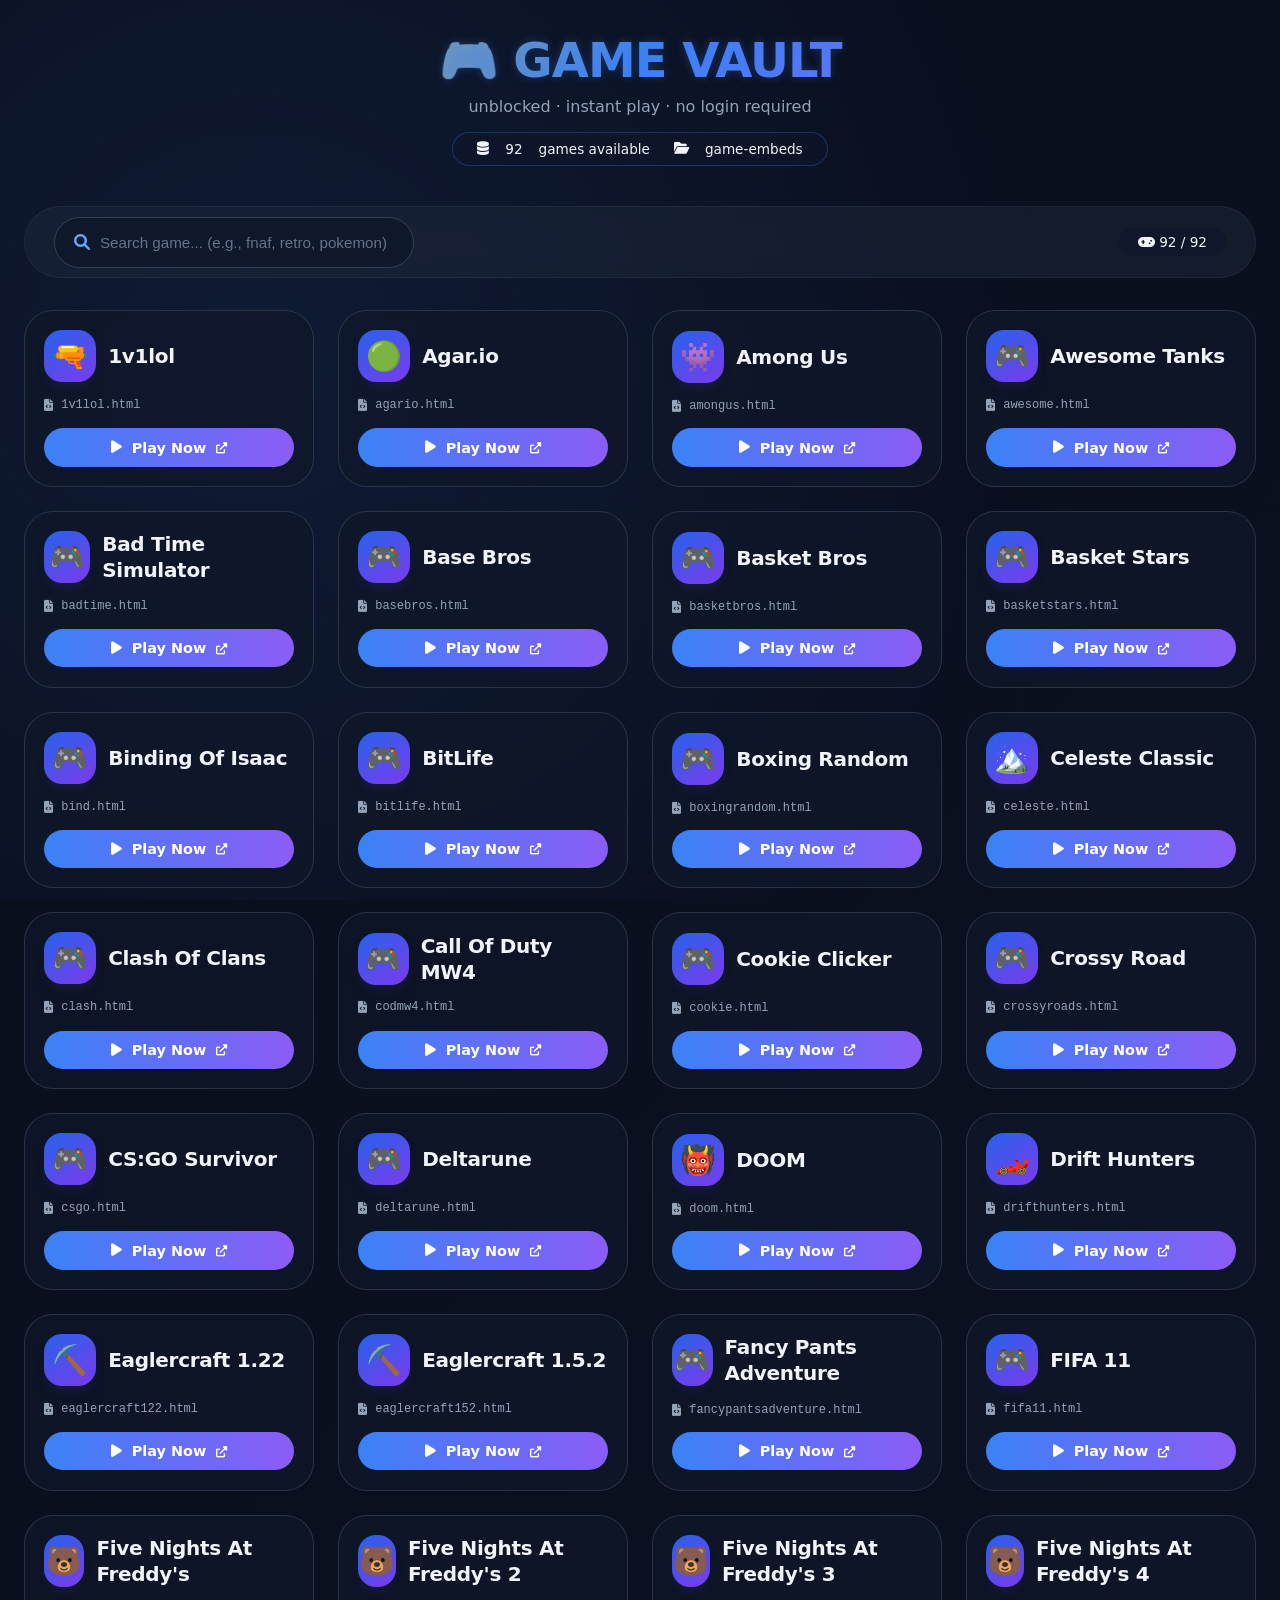
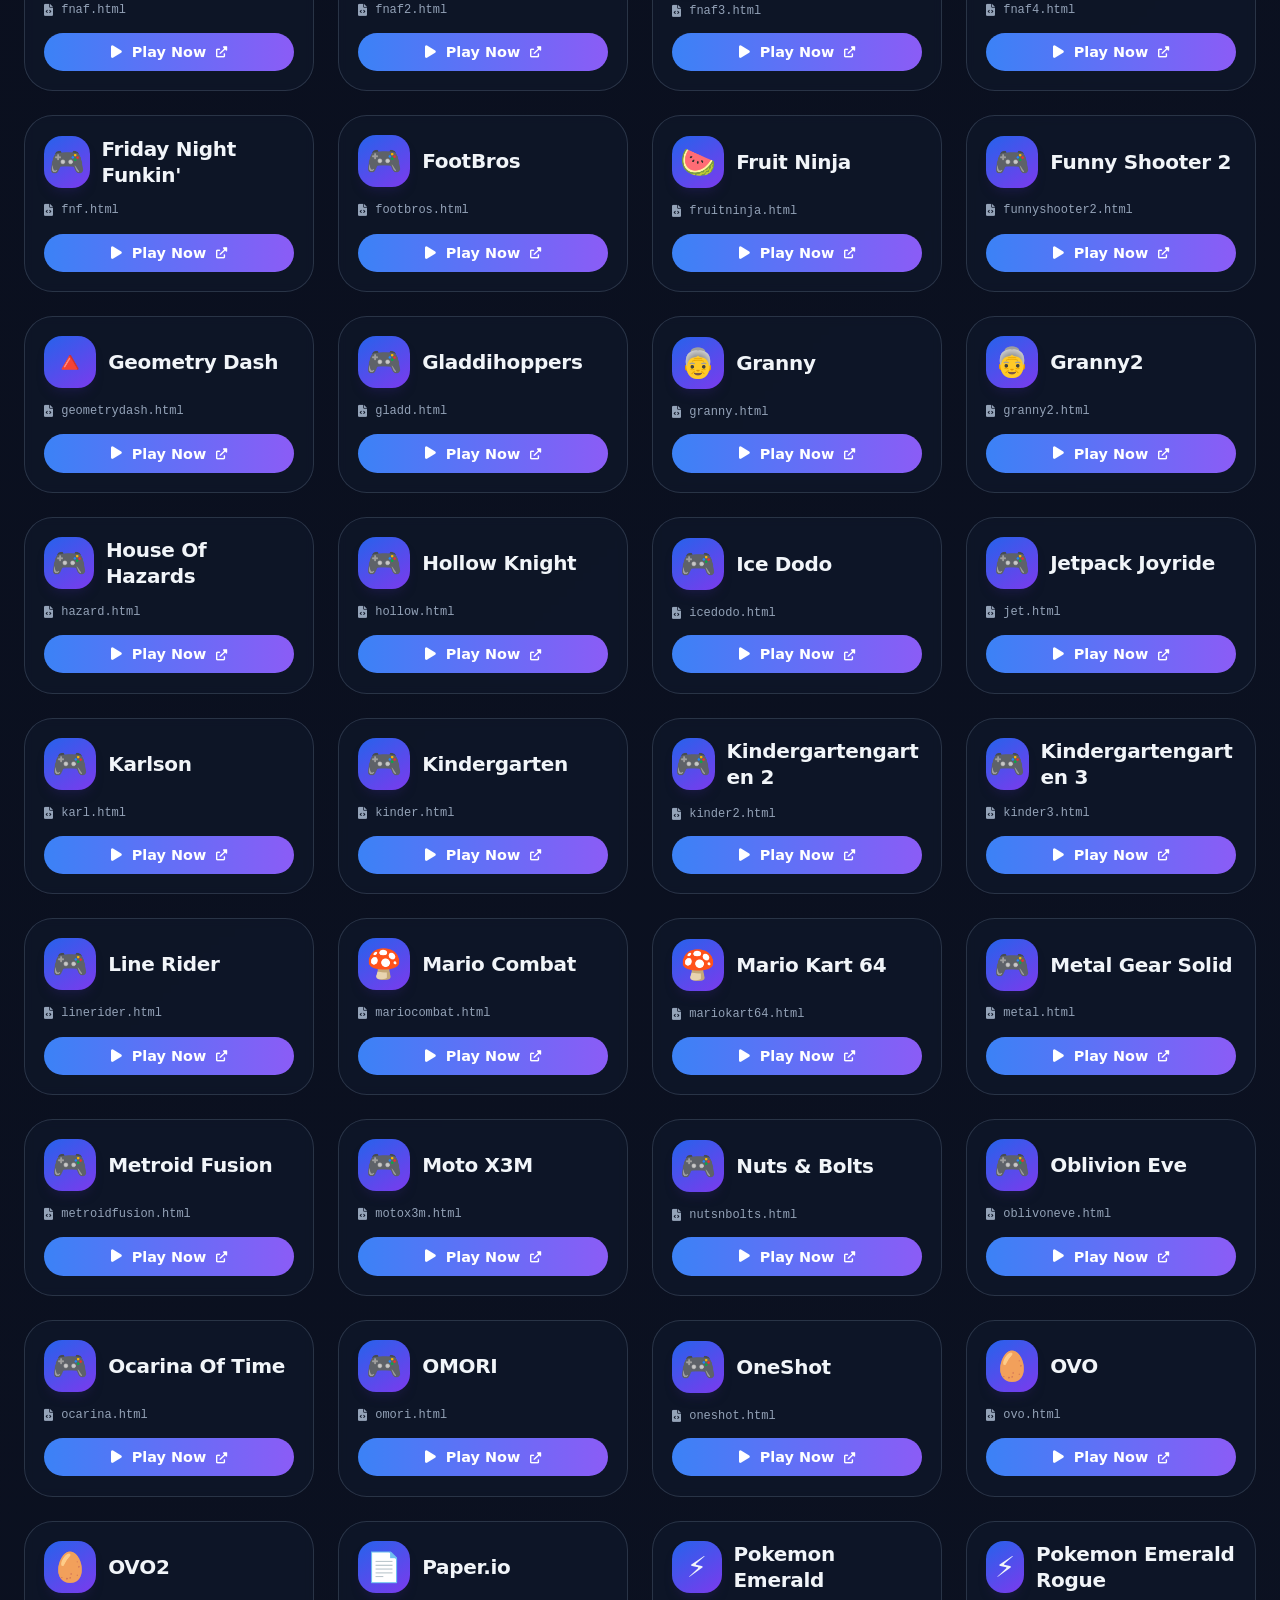
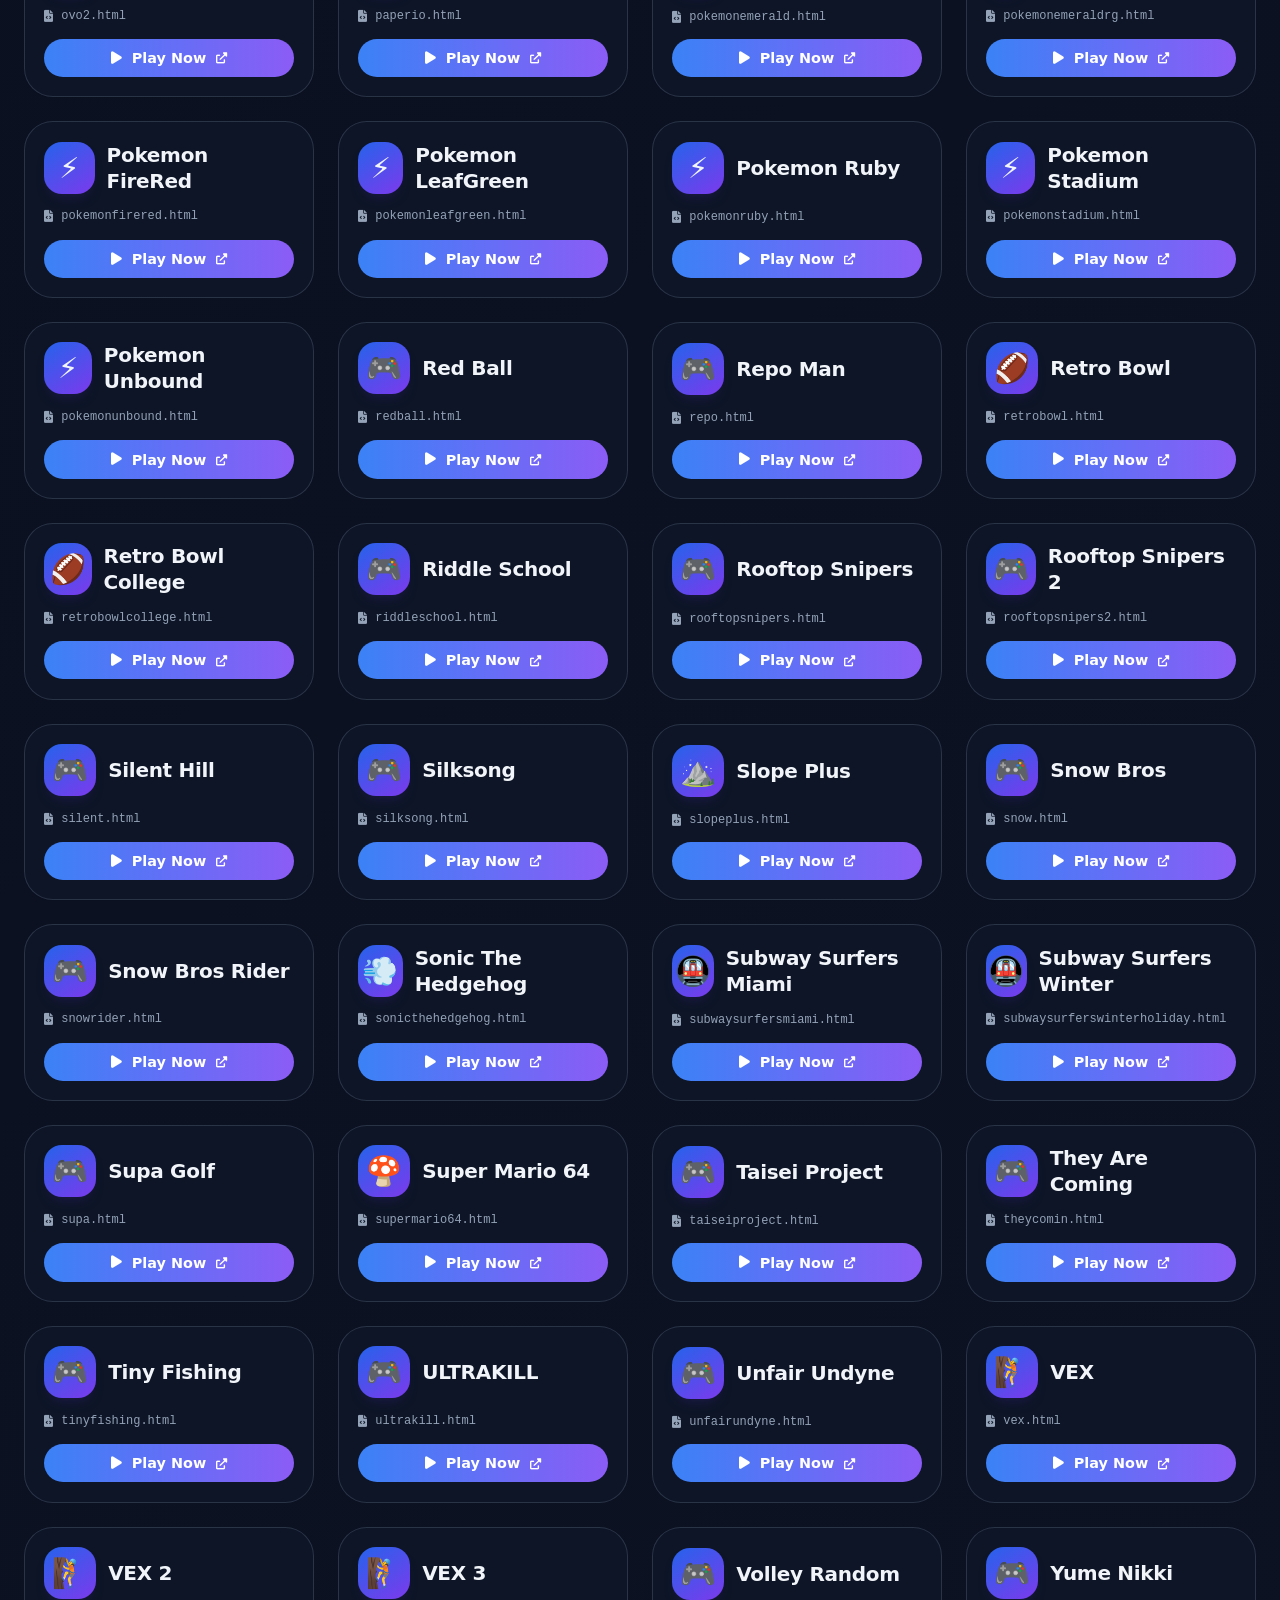
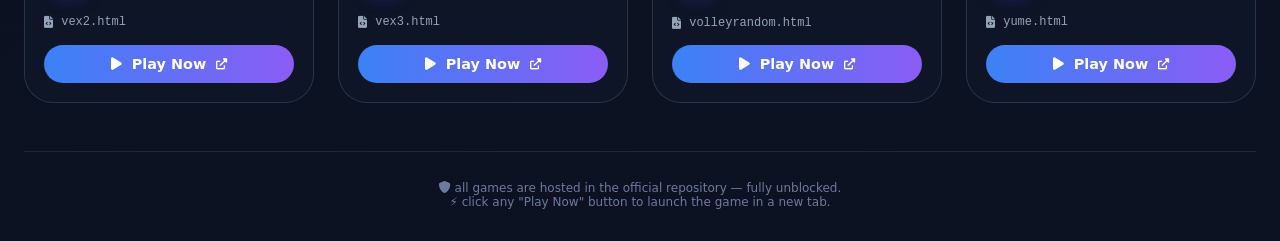
<file: index.html>
<!DOCTYPE html>
<html lang="en">
<head>
  <meta charset="UTF-8">
  <meta name="viewport" content="width=device-width, initial-scale=1.0, user-scalable=yes">
  <title>🎮 Game Vault · Unblocked Games Hub</title>
  <meta name="description" content="Massive collection of unblocked games — 1v1.lol, Retro Bowl, FNAF, Minecraft, and more. Play free directly in your browser.">
  <meta name="author" content="The Gamerz">
  <style>
    * {
      margin: 0;
      padding: 0;
      box-sizing: border-box;
    }

    body {
      background: linear-gradient(135deg, #0a0f1e 0%, #0c1222 100%);
      font-family: 'Segoe UI', 'Poppins', 'Inter', system-ui, -apple-system, sans-serif;
      color: #f1f5f9;
      min-height: 100vh;
      padding: 2rem 1.5rem;
    }

    /* animated bg glow */
    body::before {
      content: "";
      position: fixed;
      top: 0;
      left: 0;
      width: 100%;
      height: 100%;
      background: radial-gradient(circle at 20% 40%, rgba(59,130,246,0.1), transparent 70%);
      pointer-events: none;
      z-index: 0;
    }

    .container {
      max-width: 1400px;
      margin: 0 auto;
      position: relative;
      z-index: 2;
    }

    /* header */
    .hero {
      text-align: center;
      margin-bottom: 2.5rem;
    }

    .glow-text {
      font-size: 3rem;
      font-weight: 800;
      background: linear-gradient(135deg, #facc15, #3b82f6, #a855f7);
      background-clip: text;
      -webkit-background-clip: text;
      color: transparent;
      letter-spacing: -0.02em;
      text-shadow: 0 0 10px rgba(59,130,246,0.3);
    }

    .sub {
      color: #94a3b8;
      margin-top: 0.5rem;
      font-size: 1rem;
    }

    .stats-bar {
      background: rgba(15, 23, 42, 0.6);
      backdrop-filter: blur(8px);
      border-radius: 60px;
      display: inline-flex;
      align-items: center;
      gap: 1rem;
      padding: 0.5rem 1.5rem;
      margin-top: 1rem;
      border: 1px solid rgba(59,130,246,0.3);
      font-size: 0.85rem;
    }

    /* search & filter */
    .controls {
      display: flex;
      justify-content: space-between;
      align-items: center;
      flex-wrap: wrap;
      gap: 1rem;
      margin: 2rem 0 2rem;
      background: rgba(30, 41, 59, 0.5);
      backdrop-filter: blur(8px);
      border-radius: 80px;
      padding: 0.6rem 1.8rem;
      border: 1px solid rgba(255,255,255,0.05);
    }

    .search-box {
      display: flex;
      align-items: center;
      background: #0f172a;
      border-radius: 48px;
      padding: 0.4rem 1.2rem;
      gap: 10px;
      border: 1px solid #334155;
      flex: 1;
      max-width: 360px;
    }

    .search-box i {
      color: #60a5fa;
    }

    .search-box input {
      background: transparent;
      border: none;
      outline: none;
      color: white;
      font-size: 0.95rem;
      padding: 0.6rem 0;
      width: 100%;
    }

    .search-box input::placeholder {
      color: #64748b;
    }

    .counter {
      background: #0f172a;
      padding: 0.4rem 1.2rem;
      border-radius: 40px;
      font-weight: 500;
      font-size: 0.85rem;
    }

    /* game grid */
    .games-grid {
      display: grid;
      grid-template-columns: repeat(auto-fill, minmax(280px, 1fr));
      gap: 1.5rem;
      margin-top: 1rem;
    }

    /* game card */
    .game-card {
      background: rgba(15, 23, 42, 0.75);
      backdrop-filter: blur(4px);
      border-radius: 1.8rem;
      padding: 1.2rem;
      transition: all 0.25s ease;
      border: 1px solid rgba(71, 85, 105, 0.5);
      display: flex;
      flex-direction: column;
      cursor: pointer;
    }

    .game-card:hover {
      transform: translateY(-5px);
      border-color: #3b82f6;
      background: rgba(30, 41, 59, 0.9);
      box-shadow: 0 20px 30px -15px rgba(0,0,0,0.5);
    }

    .card-header {
      display: flex;
      align-items: center;
      gap: 12px;
      margin-bottom: 1rem;
    }

    .game-icon {
      width: 52px;
      height: 52px;
      background: linear-gradient(145deg, #2563eb, #7c3aed);
      border-radius: 18px;
      display: flex;
      align-items: center;
      justify-content: center;
      font-size: 1.8rem;
      box-shadow: 0 8px 12px -6px #1e1b4b;
    }

    .game-title {
      font-size: 1.25rem;
      font-weight: 700;
      letter-spacing: -0.3px;
      word-break: break-word;
      line-height: 1.3;
    }

    .play-btn {
      margin-top: auto;
      background: linear-gradient(90deg, #3b82f6, #8b5cf6);
      border: none;
      padding: 0.7rem 0;
      border-radius: 60px;
      font-weight: 600;
      font-size: 0.9rem;
      color: white;
      display: flex;
      align-items: center;
      justify-content: center;
      gap: 10px;
      transition: all 0.2s;
      text-decoration: none;
      text-align: center;
    }

    .play-btn:hover {
      background: linear-gradient(90deg, #2563eb, #7c3aed);
      gap: 14px;
    }

    .empty-state {
      text-align: center;
      padding: 4rem 2rem;
      background: rgba(0,0,0,0.3);
      border-radius: 2rem;
      grid-column: 1 / -1;
    }

    footer {
      text-align: center;
      margin-top: 3rem;
      padding-top: 1.8rem;
      border-top: 1px solid rgba(148,163,184,0.15);
      font-size: 0.75rem;
      color: #6c7a9e;
    }

    @media (max-width: 640px) {
      body { padding: 1rem; }
      .glow-text { font-size: 2rem; }
      .controls { border-radius: 32px; flex-direction: column; align-items: stretch; }
      .search-box { max-width: 100%; }
    }
  </style>
</head>
<body>

<div class="container">
  <div class="hero">
    <h1 class="glow-text">🎮 GAME VAULT</h1>
    <div class="sub">unblocked · instant play · no login required</div>
    <div class="stats-bar">
      <i class="fas fa-database"></i> <span id="gameCountDisplay">loading...</span> games available
      <i class="fas fa-folder-open" style="margin-left: 8px;"></i> <span>game-embeds</span>
    </div>
  </div>

  <div class="controls">
    <div class="search-box">
      <i class="fas fa-search"></i>
      <input type="text" id="searchInput" placeholder="Search game... (e.g., fnaf, retro, pokemon)">
    </div>
    <div class="counter">
      <i class="fas fa-gamepad"></i> <span id="visibleCount">0</span> / <span id="totalCount">0</span>
    </div>
  </div>

  <div id="gamesContainer" class="games-grid">
    <div style="text-align: center; padding: 3rem;"><i class="fas fa-spinner fa-pulse"></i> loading game library...</div>
  </div>
  <footer>
    <i class="fas fa-shield-alt"></i> all games are hosted in the official repository — fully unblocked.<br>
    ⚡ click any "Play Now" button to launch the game in a new tab.
  </footer>
</div>

<script>
  // --------------------------------------------------------------
  // BASE URL: updated to your new GitHub username
  // --------------------------------------------------------------
  const BASE_URL = "https://the-gamerz.github.io/unblockedgames/game-embeds/";

  // --------------------------------------------------------------
  // COMPLETE GAME LIST (extracted from your provided list)
  // 90+ games, exactly as named
  // --------------------------------------------------------------
  const GAME_FILES = [
    "1v1lol.html",
    "agario.html",
    "amongus.html",
    "awesome.html",
    "badtime.html",
    "basebros.html",
    "basketbros.html",
    "basketstars.html",
    "bind.html",
    "bitlife.html",
    "boxingrandom.html",
    "celeste.html",
    "clash.html",
    "codmw4.html",
    "cookie.html",
    "crossyroads.html",
    "csgo.html",
    "deltarune.html",
    "doom.html",
    "drifthunters.html",
    "eaglercraft122.html",
    "eaglercraft152.html",
    "fancypantsadventure.html",
    "fifa11.html",
    "fnaf.html",
    "fnaf2.html",
    "fnaf3.html",
    "fnaf4.html",
    "fnf.html",
    "footbros.html",
    "fruitninja.html",
    "funnyshooter2.html",
    "geometrydash.html",
    "gladd.html",
    "granny.html",
    "granny2.html",
    "hazard.html",
    "hollow.html",
    "icedodo.html",
    "jet.html",
    "karl.html",
    "kinder.html",
    "kinder2.html",
    "kinder3.html",
    "linerider.html",
    "mariocombat.html",
    "mariokart64.html",
    "metal.html",
    "metroidfusion.html",
    "motox3m.html",
    "nutsnbolts.html",
    "oblivoneve.html",
    "ocarina.html",
    "omori.html",
    "oneshot.html",
    "ovo.html",
    "ovo2.html",
    "paperio.html",
    "pokemonemerald.html",
    "pokemonemeraldrg.html",
    "pokemonfirered.html",
    "pokemonleafgreen.html",
    "pokemonruby.html",
    "pokemonstadium.html",
    "pokemonunbound.html",
    "redball.html",
    "repo.html",
    "retrobowl.html",
    "retrobowlcollege.html",
    "riddleschool.html",
    "rooftopsnipers.html",
    "rooftopsnipers2.html",
    "silent.html",
    "silksong.html",
    "slopeplus.html",
    "snow.html",
    "snowrider.html",
    "sonicthehedgehog.html",
    "subwaysurfersmiami.html",
    "subwaysurferswinterholiday.html",
    "supa.html",
    "supermario64.html",
    "taiseiproject.html",
    "theycomin.html",
    "tinyfishing.html",
    "ultrakill.html",
    "unfairundyne.html",
    "vex.html",
    "vex2.html",
    "vex3.html",
    "volleyrandom.html",
    "yume.html"
  ];

  // Helper: clean filename -> pretty game name
  function formatGameName(fileName) {
    let name = fileName.replace(/\.html$/i, '');
    // handle special cases for better readability
    name = name.replace(/eaglercraft122/i, 'Eaglercraft 1.22');
    name = name.replace(/eaglercraft152/i, 'Eaglercraft 1.5.2');
    name = name.replace(/codmw4/i, 'Call of Duty MW4');
    name = name.replace(/fnaf(\d)/i, (_, num) => `FNAF ${num}`);
    name = name.replace(/fnaf/i, 'Five Nights at Freddy\'s');
    name = name.replace(/kinder(\d)/i, (_, num) => `Kindergarten ${num}`);
    name = name.replace(/kinder/i, 'Kindergarten');
    name = name.replace(/pokemonemeraldrg/i, 'Pokemon Emerald Rogue');
    name = name.replace(/pokemonemerald/i, 'Pokemon Emerald');
    name = name.replace(/pokemonfirered/i, 'Pokemon FireRed');
    name = name.replace(/pokemonleafgreen/i, 'Pokemon LeafGreen');
    name = name.replace(/pokemonruby/i, 'Pokemon Ruby');
    name = name.replace(/pokemonstadium/i, 'Pokemon Stadium');
    name = name.replace(/pokemonunbound/i, 'Pokemon Unbound');
    name = name.replace(/retrobowlcollege/i, 'Retro Bowl College');
    name = name.replace(/retrobowl/i, 'Retro Bowl');
    name = name.replace(/subwaysurfersmiami/i, 'Subway Surfers Miami');
    name = name.replace(/subwaysurferswinterholiday/i, 'Subway Surfers Winter');
    name = name.replace(/rooftopsnipers2/i, 'Rooftop Snipers 2');
    name = name.replace(/rooftopsnipers/i, 'Rooftop Snipers');
    name = name.replace(/mariocombat/i, 'Mario Combat');
    name = name.replace(/mariokart64/i, 'Mario Kart 64');
    name = name.replace(/geometrydash/i, 'Geometry Dash');
    name = name.replace(/drifthunters/i, 'Drift Hunters');
    name = name.replace(/vex(\d)/i, (_, num) => `VEX ${num}`);
    name = name.replace(/vex/i, 'VEX');
    name = name.replace(/slopeplus/i, 'Slope Plus');
    name = name.replace(/sonicthehedgehog/i, 'Sonic The Hedgehog');
    name = name.replace(/tinyfishing/i, 'Tiny Fishing');
    name = name.replace(/ultrakill/i, 'ULTRAKILL');
    name = name.replace(/unfairundyne/i, 'Unfair Undyne');
    name = name.replace(/volleyrandom/i, 'Volley Random');
    name = name.replace(/boxingrandom/i, 'Boxing Random');
    name = name.replace(/yume/i, 'Yume Nikki');
    name = name.replace(/silent/i, 'Silent Hill');
    name = name.replace(/badtime/i, 'Bad Time Simulator');
    name = name.replace(/bind/i, 'Binding of Isaac');
    name = name.replace(/celeste/i, 'Celeste Classic');
    name = name.replace(/clash/i, 'Clash of Clans');
    name = name.replace(/cookie/i, 'Cookie Clicker');
    name = name.replace(/crossyroads/i, 'Crossy Road');
    name = name.replace(/doom/i, 'DOOM');
    name = name.replace(/fancypantsadventure/i, 'Fancy Pants Adventure');
    name = name.replace(/footbros/i, 'FootBros');
    name = name.replace(/fruitninja/i, 'Fruit Ninja');
    name = name.replace(/funnyshooter2/i, 'Funny Shooter 2');
    name = name.replace(/gladd/i, 'Gladdihoppers');
    name = name.replace(/granny/i, 'Granny');
    name = name.replace(/hazard/i, 'House of Hazards');
    name = name.replace(/hollow/i, 'Hollow Knight');
    name = name.replace(/icedodo/i, 'Ice Dodo');
    name = name.replace(/jet/i, 'Jetpack Joyride');
    name = name.replace(/karl/i, 'Karlson');
    name = name.replace(/linerider/i, 'Line Rider');
    name = name.replace(/metal/i, 'Metal Gear Solid');
    name = name.replace(/metroidfusion/i, 'Metroid Fusion');
    name = name.replace(/motox3m/i, 'Moto X3M');
    name = name.replace(/nutsnbolts/i, 'Nuts & Bolts');
    name = name.replace(/oblivoneve/i, 'Oblivion Eve');
    name = name.replace(/ocarina/i, 'Ocarina of Time');
    name = name.replace(/omori/i, 'OMORI');
    name = name.replace(/oneshot/i, 'OneShot');
    name = name.replace(/ovo/i, 'OVO');
    name = name.replace(/paperio/i, 'Paper.io');
    name = name.replace(/redball/i, 'Red Ball');
    name = name.replace(/repo/i, 'Repo Man');
    name = name.replace(/riddleschool/i, 'Riddle School');
    name = name.replace(/silksong/i, 'Silksong');
    name = name.replace(/snowrider/i, 'Snow Rider');
    name = name.replace(/snow/i, 'Snow Bros');
    name = name.replace(/supa/i, 'Supa Golf');
    name = name.replace(/supermario64/i, 'Super Mario 64');
    name = name.replace(/taiseiproject/i, 'Taisei Project');
    name = name.replace(/theycomin/i, 'They Are Coming');
    name = name.replace(/agario/i, 'Agar.io');
    name = name.replace(/amongus/i, 'Among Us');
    name = name.replace(/awesome/i, 'Awesome Tanks');
    name = name.replace(/basebros/i, 'Base Bros');
    name = name.replace(/basketbros/i, 'Basket Bros');
    name = name.replace(/basketstars/i, 'Basket Stars');
    name = name.replace(/bitlife/i, 'BitLife');
    name = name.replace(/csgo/i, 'CS:GO Survivor');
    name = name.replace(/deltarune/i, 'Deltarune');
    name = name.replace(/fnf/i, 'Friday Night Funkin\'');
    name = name.replace(/fifa11/i, 'FIFA 11');
    // capitalize first letters of each word for final polish
    name = name.split(' ').map(word => word.charAt(0).toUpperCase() + word.slice(1)).join(' ');
    return name;
  }

  // Get a fun icon emoji per game
  function getGameIcon(gameNameRaw, fileName) {
    const lower = fileName.toLowerCase();
    if (lower.includes('fnaf')) return '🐻';
    if (lower.includes('pokemon')) return '⚡';
    if (lower.includes('mario')) return '🍄';
    if (lower.includes('retrobowl')) return '🏈';
    if (lower.includes('1v1lol')) return '🔫';
    if (lower.includes('agario')) return '🟢';
    if (lower.includes('amongus')) return '👾';
    if (lower.includes('geometrydash')) return '🔺';
    if (lower.includes('drifthunters')) return '🏎️';
    if (lower.includes('fruitninja')) return '🍉';
    if (lower.includes('subwaysurfers')) return '🚇';
    if (lower.includes('sonic')) return '💨';
    if (lower.includes('granny')) return '👵';
    if (lower.includes('vex')) return '🧗';
    if (lower.includes('slope')) return '⛰️';
    if (lower.includes('ovo')) return '🥚';
    if (lower.includes('paperio')) return '📄';
    if (lower.includes('doom')) return '👹';
    if (lower.includes('celeste')) return '🏔️';
    if (lower.includes('eaglercraft')) return '⛏️';
    return '🎮';
  }

  // Build game objects
  function buildGameList() {
    return GAME_FILES.map(fileName => {
      const fullUrl = BASE_URL + fileName;
      const displayName = formatGameName(fileName);
      return {
        id: fileName,
        name: displayName,
        url: fullUrl,
        fileName: fileName,
        icon: getGameIcon(displayName, fileName)
      };
    });
  }

  let allGames = buildGameList();
  let filteredGames = [...allGames];

  // DOM elements
  const gamesContainer = document.getElementById('gamesContainer');
  const searchInput = document.getElementById('searchInput');
  const visibleSpan = document.getElementById('visibleCount');
  const totalSpan = document.getElementById('totalCount');
  const gameCountDisplay = document.getElementById('gameCountDisplay');

  // Update counters
  function updateCounters() {
    totalSpan.innerText = allGames.length;
    gameCountDisplay.innerText = allGames.length;
    visibleSpan.innerText = filteredGames.length;
  }

  // Render grid
  function renderGames() {
    if (filteredGames.length === 0) {
      gamesContainer.innerHTML = `
        <div class="empty-state">
          <i class="fas fa-search" style="font-size: 3rem; opacity: 0.6;"></i>
          <h3 style="margin: 1rem 0 0.5rem;">No games found</h3>
          <p>Try a different search term or browse all games above.</p>
        </div>
      `;
      updateCounters();
      return;
    }

    let html = '';
    for (const game of filteredGames) {
      html += `
        <div class="game-card">
          <div class="card-header">
            <div class="game-icon">${game.icon}</div>
            <div class="game-title">${escapeHtml(game.name)}</div>
          </div>
          <div style="margin-bottom: 1rem; font-size: 0.75rem; color: #94a3b8; display: flex; gap: 8px; align-items: center;">
            <i class="fas fa-file-code"></i> <span style="font-family: monospace;">${escapeHtml(game.fileName)}</span>
          </div>
          <a href="${game.url}" target="_blank" rel="noopener noreferrer" class="play-btn">
            <i class="fas fa-play"></i> Play Now
            <i class="fas fa-external-link-alt" style="font-size: 0.7rem;"></i>
          </a>
        </div>
      `;
    }
    gamesContainer.innerHTML = html;
    updateCounters();
  }

  function escapeHtml(str) {
    return str.replace(/[&<>]/g, function(m) {
      if (m === '&') return '&amp;';
      if (m === '<') return '&lt;';
      if (m === '>') return '&gt;';
      return m;
    });
  }

  // filter logic
  function filterGames() {
    const query = searchInput.value.trim().toLowerCase();
    if (!query) {
      filteredGames = [...allGames];
    } else {
      filteredGames = allGames.filter(game => 
        game.name.toLowerCase().includes(query) || 
        game.fileName.toLowerCase().includes(query)
      );
    }
    renderGames();
  }

  // event listeners
  searchInput.addEventListener('input', filterGames);

  // initial render
  renderGames();
</script>

<!-- Font Awesome 6 (free icons) -->
<link rel="stylesheet" href="https://cdnjs.cloudflare.com/ajax/libs/font-awesome/6.0.0-beta3/css/all.min.css">
</body>
</html>
</file>
